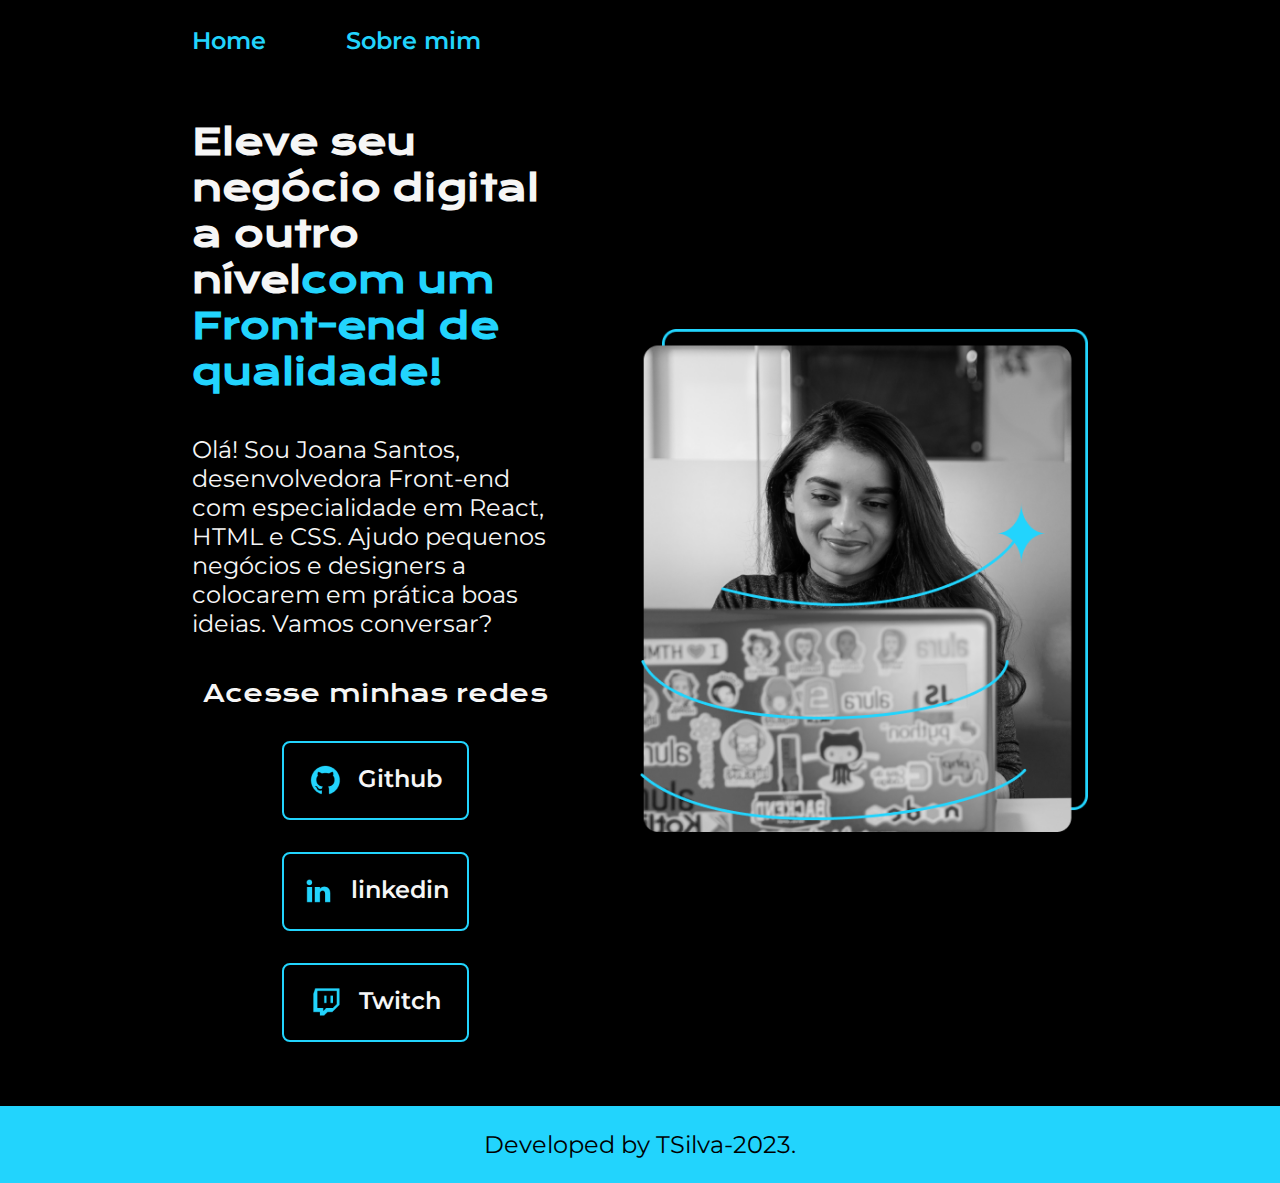
<file: index.html>
<!DOCTYPE html>
<html lang="pt-br">

<head>
    <meta charset="UTF-8">
    <meta http-equiv="X-UA-Compatible" content="IE=edge">
    <meta name="viewport" content="width=device-width, initial-scale=1.0">
    <title>Portifolio</title>
    <link rel="stylesheet" href="./styles/style.css">
</head>

<body>
    <header class="cabecalho">
        <nav class="cabecalho__menu">
            <a class="cabecalho__menu__link" href="index.html">Home</a>
            <a class="cabecalho__menu__link" href="about.html">Sobre mim</a>
        </nav>
    </header>
    <main class="apresentacao">
        <section class="apresentacao__conteudo">
            <h1 class="apresentacao__conteudo__titulo">Eleve seu negócio digital a outro nível<strong 
            class="titulo-destaque">com um Front-end de qualidade!
            </strong></h1>
            <p class="apresentacao__conteudo__texto">Olá! Sou Joana Santos, desenvolvedora
            Front-end com especialidade em React, HTML e
            CSS. Ajudo pequenos negócios e designers a
            colocarem em prática boas ideias. Vamos
            conversar?</p>
            <div class="apresentacao__links">
                <h2 class="apresentacao__links__subtitulo">Acesse minhas redes</h2>
                <a class="apresentacao__links__link" href="https://github.com/rafaballerini">
                    <img src="./assets/github.png">
                    Github
                </a>
                <a class="apresentacao__links__link" href="https://linkedin.com/in/rafaellaballerini">
                    <img src="./assets/linkedin.png">
                    linkedin
                </a>
                <a class="apresentacao__links__link" href="https://twitch.tv/guilimadev">
                    <img src="./assets/twitch.png">
                    Twitch
                </a>
            </div>
        </section>
        <img class="apresentacao_imagem" src="./assets/imagem.png" alt="Foto da Joana Santos programando">
    </main>
    <footer class="rodape">
        <p>Developed by TSilva-2023.</p>
    </footer>
</body>

</html>
</file>
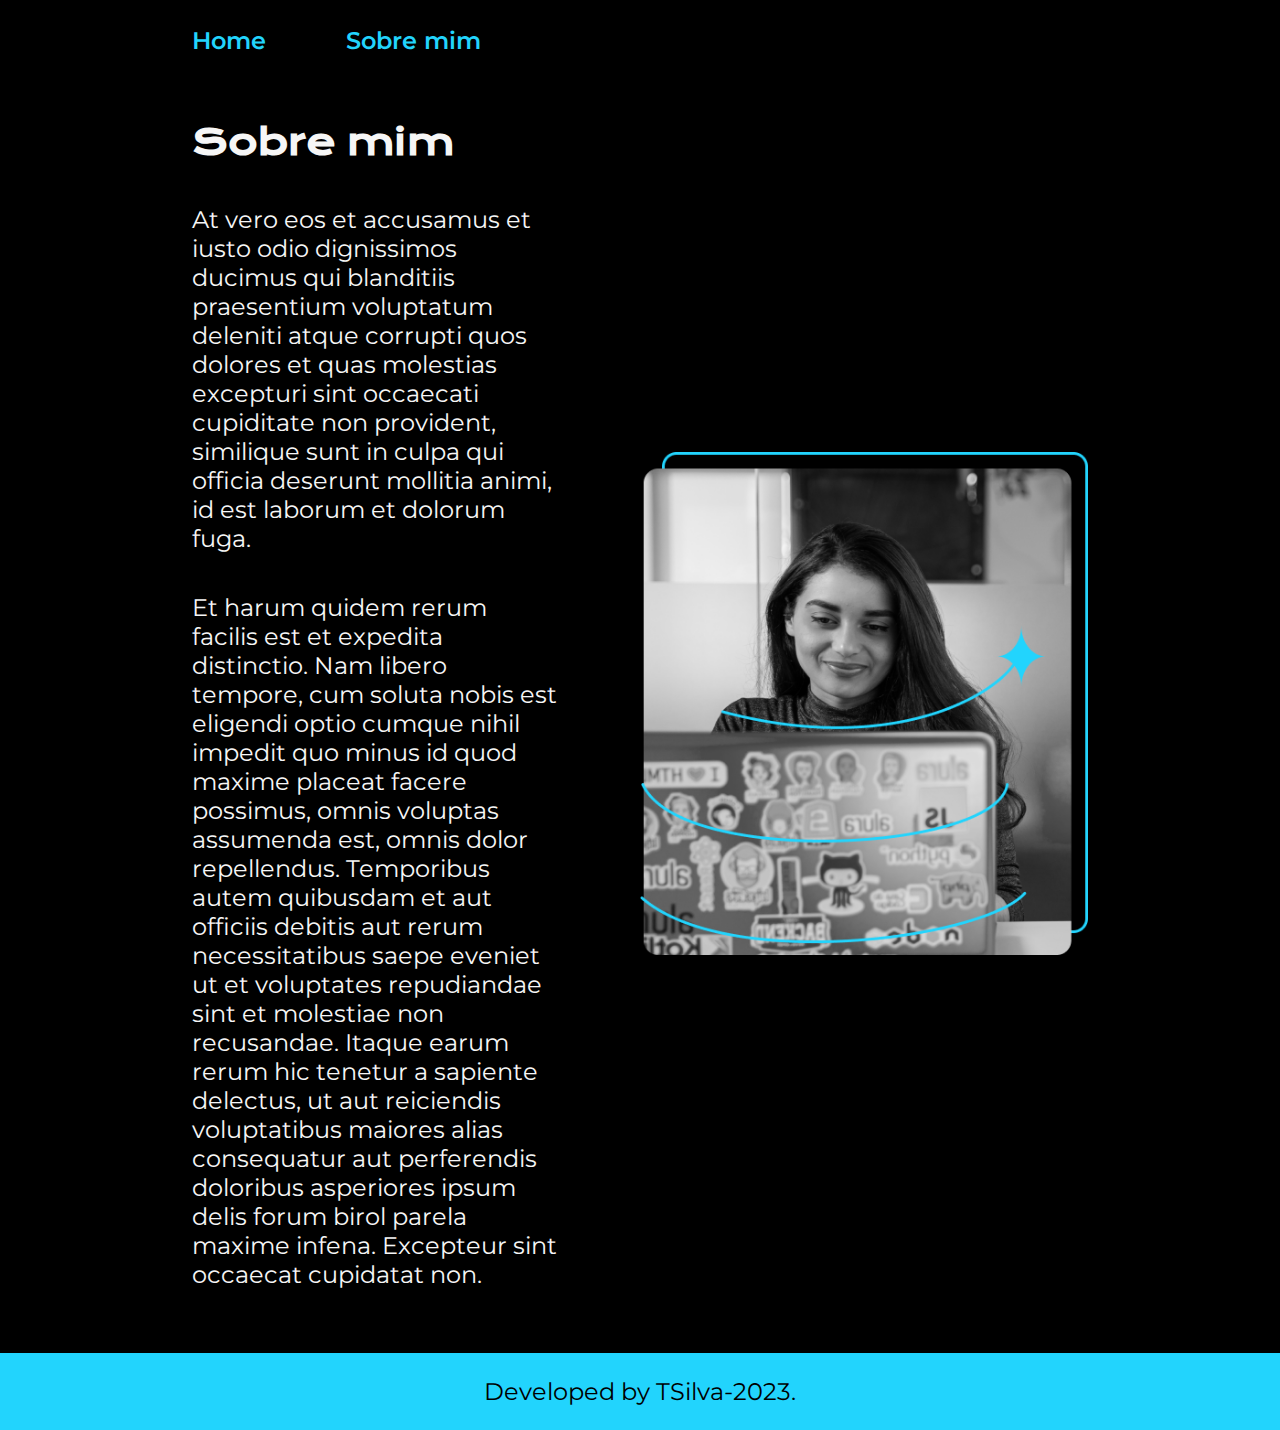
<file: about.html>
<!DOCTYPE html>
<html lang="pt-br">

<head>
    <meta charset="UTF-8">
    <meta http-equiv="X-UA-Compatible" content="IE=edge">
    <meta name="viewport" content="width=device-width, initial-scale=1.0">
    <title>Sobre mim</title>
    <link rel="stylesheet" href="./styles/style.css">
</head>

<body>
    <header class="cabecalho">
        <nav class="cabecalho__menu">
            <a class="cabecalho__menu__link" href="index.html">Home</a>
            <a class="cabecalho__menu__link" href="about.html">Sobre mim</a>
        </nav>
    </header>

    <main class="apresentacao">
        <section class="apresentacao__conteudo">
            <h1 class="apresentacao__conteudo__titulo">Sobre mim</h1>
            <p class="apresentacao__conteudo__texto">At vero eos et accusamus et iusto odio dignissimos ducimus qui blanditiis praesentium voluptatum deleniti
                atque corrupti quos dolores et quas molestias excepturi sint occaecati cupiditate non provident,
                similique sunt in culpa qui officia deserunt mollitia animi, id est laborum et dolorum fuga.
            </p>
            <p class="apresentacao__conteudo__texto">
                Et harum quidem rerum facilis est et expedita distinctio. Nam libero tempore, cum soluta nobis est
                eligendi optio cumque nihil impedit quo minus id quod maxime placeat facere possimus, omnis voluptas
                assumenda est, omnis dolor repellendus. Temporibus autem quibusdam et aut officiis debitis aut rerum
                necessitatibus saepe eveniet ut et voluptates repudiandae sint et molestiae non recusandae. Itaque earum
                rerum hic tenetur a sapiente delectus, ut aut reiciendis voluptatibus maiores alias consequatur aut
                perferendis doloribus asperiores ipsum delis forum birol parela maxime infena. Excepteur sint occaecat
                cupidatat non.</p>
        </section>
        <img class="apresentacao_imagem" src="./assets/imagem.png" alt="Foto da Joana Santos programando">
    </main>

    <footer class="rodape">
        <p>Developed by TSilva-2023.</p>
    </footer>
</body>

</html>
</file>
<file: styles/style.css>
@import url('https://fonts.googleapis.com/css2?family=Krona+One&family=Montserrat:wght@400;600&display=swap');

:root {
    --cor-primaria: #000000;
    --cor-secundaria: #F6F6F6;
    --cor-terciaria: #22D4FD;
    --cor-hover: #272727;

    --fonte-primaria: 'Krona One', sans-serif;
    --fonte-secundaria: 'Montserrat', sans-serif;
}
*{
    margin: 0;
    padding: 0;
}

body{
    box-sizing: border-box;
    background-color: var(--cor-primaria);
    color: var(--cor-secundaria);
}
.cabecalho{
    padding: 2% 0% 0% 15%;
}
.cabecalho__menu{
    display: flex;
    gap: 80px;
}
.cabecalho__menu__link{
    font-family: var(--fonte-secundaria);
    font-size: 1.5rem;
    font-weight: 600;
    color: var(--cor-terciaria);
    text-decoration: none;
}
.apresentacao{
    padding: 5% 15%;
    display: flex;
    align-items: center;
    justify-content: space-between;
	gap: 82px;
}
.apresentacao__conteudo{
    width: 50%;
    display: flex;
    flex-direction: column;
    gap: 40px;
}

.apresentacao__conteudo__titulo{
    font-size: 2.25rem;
    font-family: var(--fonte-primaria);
}
.titulo-destaque{
    color: var(--cor-terciaria);
}
.apresentacao__conteudo__texto{
    font-size: 1.5rem;
    font-family: var(--fonte-secundaria);
}

.apresentacao__links{
    display: flex;
    flex-direction: column;
    justify-content: space-between;
    align-items: center;
    gap: 32px;
}
.apresentacao__links__subtitulo{
    font-family: var(--fonte-primaria);
    font-weight: 400;
    font-size: 1.5rem;
}
.apresentacao__links__link{
    display: flex;
    justify-content: center;
    gap: 16px;
    border: 2px solid var(--cor-terciaria);
    width: 50%;
    text-align: center;
    border-radius: 8px;
    font-size: 1.5rem;
    font-weight: 600;
    padding: 21.5px 0;
    text-decoration: none;
    color: var(--cor-secundaria);
    font-family: var(--fonte-secundaria);
}
.apresentacao__links__link:hover{
    background-color: var(--cor-hover);
}

.apresentacao_imagem {
	width: 50%;
}

.rodape{
    color: var(--cor-primaria);
    background-color: var(--cor-terciaria);
    padding: 24px;
    text-align: center;
    font-family: var(--fonte-secundaria);
    font-size: 1.5rem;
    font-weight: 400;
}

@media (max-width: 1200px) {
	.cabecalho {
		padding: 10%;
	}
	
	.cabecalho__menu {
		justify-content: center;
	}
	
	.apresentacao {
		flex-direction: column-reverse;
		padding: 5%;
	}
	
	.apresentacao__conteudo {
		width: auto;
	}
}
</file>
